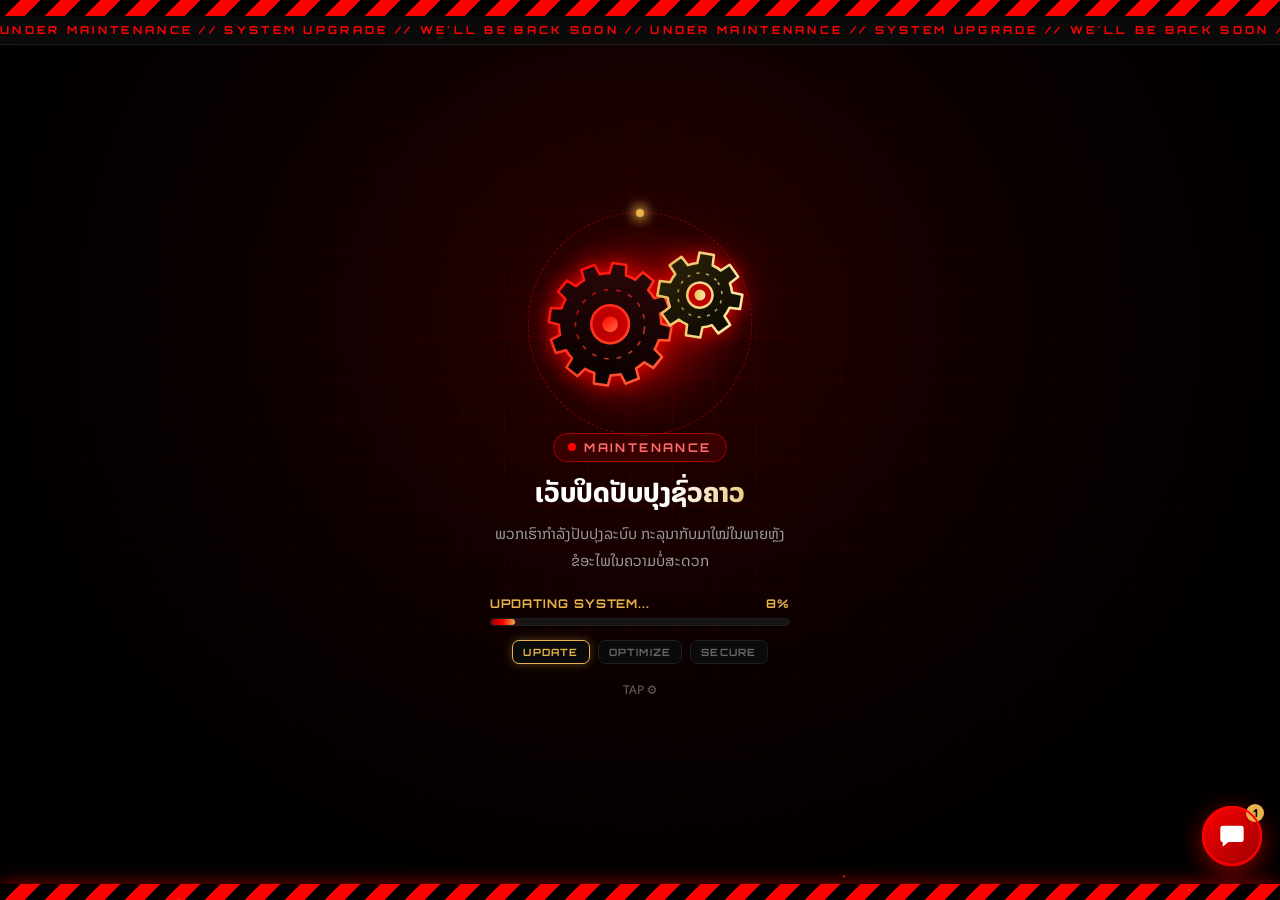
<file: maintenance-preview.html>
<!doctype html>
<html lang="lo"><head><meta charset="utf-8">
<meta name="viewport" content="width=device-width,initial-scale=1,viewport-fit=cover">
<meta name="robots" content="noindex">
<title>ເວັບປິດປັບປຸງຊົ່ວຄາວ</title>
<link rel="preconnect" href="https://fonts.googleapis.com">
<link rel="preconnect" href="https://fonts.gstatic.com" crossorigin>
<link href="https://fonts.googleapis.com/css2?family=Noto+Sans+Lao:wght@400;600;800&family=Orbitron:wght@700;900&family=Rajdhani:wght@500;700&display=swap" rel="stylesheet">
<style>
:root{--bg:#000;--card:#0a0a0a;--bd:#1e1e1e;--red:#ff0001;--deep:#990001;--gold:#e8b34a;--green:#2ecc71;--dim:#999}
*{box-sizing:border-box;-webkit-tap-highlight-color:transparent}
html,body{height:100%;margin:0}
body{position:relative;overflow:hidden;background:radial-gradient(ellipse at 50% 35%,#2a0000 0%,#0a0000 45%,#000 80%);color:#fff;
 font-family:"Noto Sans Lao","Rajdhani",system-ui,sans-serif;text-align:center;display:flex;flex-direction:column}
.tape{height:16px;flex:none;background:repeating-linear-gradient(-45deg,var(--red) 0 14px,#000 14px 28px);background-size:40px 40px;animation:tape 1.2s linear infinite;box-shadow:0 0 18px rgba(255,0,1,.55)}
.tape.b{animation-direction:reverse}
@keyframes tape{to{background-position:40px 0}}
.mq{flex:none;overflow:hidden;white-space:nowrap;background:#0a0a0a;border-bottom:1px solid var(--bd);font:700 11px Orbitron,sans-serif;letter-spacing:.3em;color:var(--red);padding:7px 0}
.mq div{display:inline-block;animation:mq 22s linear infinite}
@keyframes mq{to{transform:translateX(-50%)}}
.grid{position:absolute;inset:0;pointer-events:none;background-image:linear-gradient(rgba(255,0,1,.07) 1px,transparent 1px),linear-gradient(90deg,rgba(255,0,1,.07) 1px,transparent 1px);background-size:42px 42px;
 -webkit-mask-image:radial-gradient(ellipse at 50% 45%,#000 10%,transparent 68%);mask-image:radial-gradient(ellipse at 50% 45%,#000 10%,transparent 68%);animation:gm 10s linear infinite}
@keyframes gm{to{background-position:42px 42px}}
canvas{position:absolute;inset:0;width:100%;height:100%;pointer-events:none;z-index:2}
main{position:relative;z-index:1;flex:1;display:flex;flex-direction:column;align-items:center;justify-content:center;padding:14px 22px;min-height:0}
.stage{position:relative;width:250px;height:190px;display:flex;align-items:center;justify-content:center;cursor:pointer;animation:fl 4.5s ease-in-out infinite}
@keyframes fl{50%{transform:translateY(-7px)}}
.halo{position:absolute;width:200px;height:200px;border-radius:50%;background:radial-gradient(circle,rgba(255,0,1,.5),rgba(153,0,1,.15) 55%,transparent 72%);animation:pl 2.6s ease-in-out infinite}
@keyframes pl{50%{transform:scale(1.2);opacity:.6}}
.ring{position:absolute;width:224px;height:224px;border-radius:50%;border:1px dashed rgba(255,0,1,.45);animation:sp 24s linear infinite}
.ring::after{content:"";position:absolute;top:-4px;left:50%;margin-left:-4px;width:8px;height:8px;border-radius:50%;background:var(--gold);box-shadow:0 0 12px 3px var(--gold)}
@keyframes sp{to{transform:rotate(360deg)}}
.stage svg{position:relative;width:236px;overflow:visible;filter:drop-shadow(0 0 9px rgba(255,0,1,.75)) drop-shadow(0 0 22px rgba(255,0,1,.3))}
.wr{transform-origin:78px 38px;animation:wr 2.4s ease-in-out infinite}
@keyframes wr{0%,100%{transform:rotate(-14deg)}50%{transform:rotate(16deg)}}
.chip{display:inline-flex;align-items:center;gap:8px;margin:14px 0 12px;padding:6px 14px;border-radius:99px;background:rgba(255,0,1,.12);border:1px solid rgba(255,0,1,.5);font:700 12px Orbitron,sans-serif;letter-spacing:.2em;color:#ff6b6b}
.chip i{width:8px;height:8px;border-radius:50%;background:var(--red);animation:pg 1.4s ease-out infinite}
@keyframes pg{0%{box-shadow:0 0 0 0 rgba(255,0,1,.8)}100%{box-shadow:0 0 0 10px rgba(255,0,1,0)}}
h1{margin:0 0 10px;font-size:27px;font-weight:800;line-height:1.35;background:linear-gradient(100deg,#fff 25%,var(--gold) 45%,var(--red) 55%,#fff 75%);background-size:260% 100%;-webkit-background-clip:text;background-clip:text;-webkit-text-fill-color:transparent;animation:sh 4.5s linear infinite}
@keyframes sh{to{background-position:-260% 0}}
p{margin:0;color:var(--dim);line-height:1.8;font-size:15px}
.pr{width:min(300px,100%);margin-top:22px}
.top{display:flex;justify-content:space-between;font:700 12px Orbitron,sans-serif;color:var(--gold);margin-bottom:7px;letter-spacing:.08em}
.bar{height:8px;border-radius:9px;background:#161616;border:1px solid var(--bd);overflow:hidden}
.bar b{display:block;height:100%;width:0;border-radius:9px;background:linear-gradient(90deg,var(--deep),var(--red),var(--gold));box-shadow:0 0 12px var(--red);transition:width .35s}
.steps{display:flex;gap:8px;justify-content:center;margin-top:14px;flex-wrap:wrap}
.steps span{font:700 10px Orbitron,sans-serif;letter-spacing:.12em;padding:5px 10px;border-radius:7px;border:1px solid var(--bd);background:var(--card);color:#666;transition:.4s}
.steps span.on{color:var(--gold);border-color:var(--gold);box-shadow:0 0 10px rgba(232,179,74,.35)}
.steps span.ok{color:var(--green);border-color:var(--green)}
.steps span.ok::before{content:"✓ "}
.hint{margin-top:16px;font-size:12px;color:#666}
.fab{position:fixed;right:18px;bottom:34px;z-index:5;width:60px;height:60px;border:0;border-radius:50%;cursor:pointer;color:#fff;background:linear-gradient(135deg,var(--red),var(--deep));box-shadow:0 6px 24px rgba(255,0,1,.55)}
.fab svg{width:28px;height:28px;fill:#fff}
.fab::before,.fab::after{content:"";position:absolute;inset:0;border-radius:50%;border:2px solid var(--red);animation:rp 2.4s ease-out infinite}
.fab::after{animation-delay:1.2s}
@keyframes rp{to{transform:scale(1.9);opacity:0}}
.fab .bd{position:absolute;top:-2px;right:-2px;width:18px;height:18px;border-radius:50%;background:var(--gold);color:#000;font:800 11px Orbitron,sans-serif;display:flex;align-items:center;justify-content:center}
.tip{position:fixed;right:88px;bottom:46px;z-index:5;background:#fff;color:#000;font-size:13px;font-weight:600;padding:8px 12px;border-radius:12px 12px 2px 12px;animation:tip 6s ease-in-out infinite;pointer-events:none;opacity:0}
@keyframes tip{0%,8%{opacity:0;transform:translateX(10px)}14%,70%{opacity:1;transform:none}80%,100%{opacity:0}}
.ov{position:fixed;inset:0;z-index:9;background:rgba(0,0,0,.72);backdrop-filter:blur(4px);opacity:0;pointer-events:none;transition:.25s}
.ov.on{opacity:1;pointer-events:auto}
.sheet{position:absolute;left:0;right:0;bottom:0;max-width:480px;margin:0 auto;background:var(--card);border:1px solid var(--bd);border-bottom:0;border-radius:22px 22px 0 0;padding:10px 20px 28px;transform:translateY(100%);transition:transform .35s cubic-bezier(.2,.9,.3,1.1);box-shadow:0 -10px 40px rgba(255,0,1,.25)}
.ov.on .sheet{transform:none}
.grab{width:42px;height:4px;border-radius:9px;background:#333;margin:0 auto 14px}
.sheet h2{margin:0 0 6px;font-size:19px}
.sheet p{font-size:13px;margin-bottom:14px}
.ch{display:flex;align-items:center;gap:12px;padding:12px;margin-top:9px;border-radius:14px;background:#111;border:1px solid var(--bd);color:#fff;text-decoration:none;font-weight:700;text-align:left;opacity:0;transform:translateY(12px);animation:in .4s forwards}
@keyframes in{to{opacity:1;transform:none}}
.ch:active{transform:scale(.98)}
.ch .ic{width:38px;height:38px;border-radius:11px;display:flex;align-items:center;justify-content:center;flex:none}
.ch .ic svg{width:22px;height:22px}
.ch em{margin-left:auto;font-style:normal;color:var(--dim)}
.cl{position:absolute;top:12px;right:16px;background:none;border:0;color:#888;font-size:26px;cursor:pointer}
@media (prefers-reduced-motion:reduce){*,*::before,*::after{animation:none!important}}
</style></head>
<body>
<div class="tape"></div>
<div class="mq"><div>UNDER MAINTENANCE // SYSTEM UPGRADE // WE'LL BE BACK SOON // UNDER MAINTENANCE // SYSTEM UPGRADE // WE'LL BE BACK SOON // UNDER MAINTENANCE // SYSTEM UPGRADE // WE'LL BE BACK SOON // UNDER MAINTENANCE // SYSTEM UPGRADE // WE'LL BE BACK SOON //&nbsp;</div></div>
<div class="grid"></div><canvas id="fx"></canvas>
<main>
 <div class="stage" id="stage" aria-hidden="true">
  <div class="halo"></div><div class="ring"></div>
  <svg viewBox="-56 -58 150 116" xmlns="http://www.w3.org/2000/svg">
   <defs>
    <linearGradient id="gA" x1="0" y1="0" x2="1" y2="1"><stop offset="0" stop-color="#ff0001"/><stop offset="1" stop-color="#ff6b3d"/></linearGradient>
    <linearGradient id="gB" x1="0" y1="0" x2="1" y2="1"><stop offset="0" stop-color="#e8b34a"/><stop offset="1" stop-color="#fff1b8"/></linearGradient>
    <linearGradient id="fA" x1="0" y1="0" x2="0" y2="1"><stop offset="0" stop-color="#2a0709"/><stop offset="1" stop-color="#0a0000"/></linearGradient>
    <linearGradient id="fB" x1="0" y1="0" x2="0" y2="1"><stop offset="0" stop-color="#2b2108"/><stop offset="1" stop-color="#0d0a02"/></linearGradient>
   </defs>
   <g transform="rotate(-18)">
    <g id="g1"><path fill-rule="evenodd" fill="url(#fA)" stroke="url(#gA)" stroke-width="1.6" stroke-linejoin="round" d="M32.07 -5.25L38.74 -4.48L38.74 4.48L32.07 5.25A32.50 32.50 0 0 1 30.40 11.49L35.79 15.49L31.31 23.25L25.15 20.58A32.50 32.50 0 0 1 20.58 25.15L23.25 31.31L15.49 35.79L11.49 30.40A32.50 32.50 0 0 1 5.25 32.07L4.48 38.74L-4.48 38.74L-5.25 32.07A32.50 32.50 0 0 1 -11.49 30.40L-15.49 35.79L-23.25 31.31L-20.58 25.15A32.50 32.50 0 0 1 -25.15 20.58L-31.31 23.25L-35.79 15.49L-30.40 11.49A32.50 32.50 0 0 1 -32.07 5.25L-38.74 4.48L-38.74 -4.48L-32.07 -5.25A32.50 32.50 0 0 1 -30.40 -11.49L-35.79 -15.49L-31.31 -23.25L-25.15 -20.58A32.50 32.50 0 0 1 -20.58 -25.15L-23.25 -31.31L-15.49 -35.79L-11.49 -30.40A32.50 32.50 0 0 1 -5.25 -32.07L-4.48 -38.74L4.48 -38.74L5.25 -32.07A32.50 32.50 0 0 1 11.49 -30.40L15.49 -35.79L23.25 -31.31L20.58 -25.15A32.50 32.50 0 0 1 25.15 -20.58L31.31 -23.25L35.79 -15.49L30.40 -11.49A32.50 32.50 0 0 1 32.07 -5.25 ZM12.00 0 A12.00 12.00 0 1 0 -12.00 0 A12.00 12.00 0 1 0 12.00 0 Z"/>
     <circle r="22" fill="none" stroke="url(#gA)" stroke-dasharray="3 5" opacity=".7"/><circle r="5" fill="url(#gA)"/></g>
    <g transform="translate(60,0)"><g id="g2"><path fill-rule="evenodd" fill="url(#fB)" stroke="url(#gB)" stroke-width="1.6" stroke-linejoin="round" d="M19.90 -4.94L26.60 -4.64L26.60 4.64L19.90 4.94A20.50 20.50 0 0 1 17.56 10.57L22.09 15.53L15.53 22.09L10.57 17.56A20.50 20.50 0 0 1 4.94 19.90L4.64 26.60L-4.64 26.60L-4.94 19.90A20.50 20.50 0 0 1 -10.57 17.56L-15.53 22.09L-22.09 15.53L-17.56 10.57A20.50 20.50 0 0 1 -19.90 4.94L-26.60 4.64L-26.60 -4.64L-19.90 -4.94A20.50 20.50 0 0 1 -17.56 -10.57L-22.09 -15.53L-15.53 -22.09L-10.57 -17.56A20.50 20.50 0 0 1 -4.94 -19.90L-4.64 -26.60L4.64 -26.60L4.94 -19.90A20.50 20.50 0 0 1 10.57 -17.56L15.53 -22.09L22.09 -15.53L17.56 -10.57A20.50 20.50 0 0 1 19.90 -4.94 ZM8.00 0 A8.00 8.00 0 1 0 -8.00 0 A8.00 8.00 0 1 0 8.00 0 Z"/>
     <circle r="14" fill="none" stroke="url(#gB)" stroke-dasharray="2 4" opacity=".7"/><circle r="3.5" fill="url(#gB)"/></g></g>
   </g>
  </svg>
 </div>
 <div class="chip"><i></i>MAINTENANCE</div>
 <h1>ເວັບປິດປັບປຸງຊົ່ວຄາວ</h1>
 <p>ພວກເຮົາກຳລັງປັບປຸງລະບົບ ກະລຸນາກັບມາໃໝ່ໃນພາຍຫຼັງ<br>ຂໍອະໄພໃນຄວາມບໍ່ສະດວກ</p>
 <div class="pr"><div class="top"><span id="st">UPDATING SYSTEM...</span><span id="pc">0%</span></div><div class="bar"><b id="bf"></b></div></div>
 <div class="steps"><span id="s0">UPDATE</span><span id="s1">OPTIMIZE</span><span id="s2">SECURE</span></div>
 <div class="hint">TAP &#9881;</div>
</main>
<div class="tape b"></div>
<div class="tip">ສອບຖາມແອດມິນ?</div>
<button class="fab" id="fab" aria-label="Contact admin"><svg viewBox="0 0 24 24"><path d="M4 4h16a2 2 0 0 1 2 2v10a2 2 0 0 1-2 2H9l-5 4v-4a2 2 0 0 1-2-2V6a2 2 0 0 1 2-2z"/></svg><span class="bd">1</span></button>
<div class="ov" id="ov"><div class="sheet"><div class="grab"></div><button class="cl" id="cl" aria-label="Close">&times;</button>
 <h2>ສອບຖາມແອດມິນ</h2><p>ຢາກຮູ້ວ່າເວັບຈະເປີດເມື່ອໃດ? ເລືອກຊ່ອງທາງຕິດຕໍ່ແອດມິນໄດ້ເລີຍ</p><div id="chs"></div></div></div>
<script>(function(){
window.MT_DEMO={facebook:'#',discord:'#',line:'#',telegram:'#',whatsapp:'#'};
var $=function(i){return document.getElementById(i)};
const SOCIAL_META = {
    facebook: {
      name: 'Facebook', color: '#1877F2',
      icon: '<svg viewBox="0 0 24 24" fill="currentColor"><path d="M13.5 21v-7.6h2.55l.38-2.96h-2.93V8.55c0-.86.24-1.44 1.47-1.44h1.57V4.46A20.9 20.9 0 0 0 14.3 4.3c-2.25 0-3.79 1.37-3.79 3.89v2.25H8v2.96h2.51V21h2.99Z"/></svg>',
    },
    discord: {
      name: 'Discord', color: '#5865F2',
      icon: '<svg viewBox="0 0 24 24" fill="currentColor"><path d="M20.3 5.4A17.6 17.6 0 0 0 15.9 4a.06.06 0 0 0-.07.03c-.2.34-.4.79-.56 1.14a16.4 16.4 0 0 0-4.87 0c-.15-.36-.36-.8-.57-1.14A.07.07 0 0 0 9.86 4c-1.4.24-2.75.66-4.02 1.4a.06.06 0 0 0-.03.02C3.1 8.8 2.4 12.1 2.7 15.4a.07.07 0 0 0 .03.05 17.7 17.7 0 0 0 5.3 2.65.07.07 0 0 0 .08-.02c.4-.56.77-1.15 1.08-1.77a.07.07 0 0 0-.04-.1 11.6 11.6 0 0 1-1.67-.79.07.07 0 0 1 0-.12c.11-.08.22-.17.33-.26a.07.07 0 0 1 .07 0c3.5 1.6 7.3 1.6 10.76 0a.07.07 0 0 1 .07 0c.11.09.22.18.33.26a.07.07 0 0 1 0 .12c-.53.31-1.09.57-1.67.79a.07.07 0 0 0-.04.1c.32.62.69 1.21 1.08 1.77a.07.07 0 0 0 .08.02 17.6 17.6 0 0 0 5.32-2.65.07.07 0 0 0 .03-.05c.36-3.8-.6-7.08-2.55-10a.06.06 0 0 0-.03-.03ZM8.68 13.4c-.94 0-1.71-.87-1.71-1.94 0-1.06.76-1.93 1.71-1.93.96 0 1.73.88 1.71 1.93 0 1.07-.76 1.94-1.71 1.94Zm6.65 0c-.94 0-1.71-.87-1.71-1.94 0-1.06.76-1.93 1.71-1.93.96 0 1.73.88 1.71 1.93 0 1.07-.75 1.94-1.71 1.94Z"/></svg>',
    },
    line: {
      name: 'Line', color: '#06C755',
      icon: '<svg viewBox="0 0 24 24" fill="currentColor"><path d="M12 3C6.48 3 2 6.58 2 11c0 3.95 3.56 7.26 8.37 7.9.33.07.77.22.88.5.1.26.07.66.03.92l-.14.85c-.04.26-.2 1 .87.55 1.07-.46 5.77-3.4 7.87-5.83C21.3 13.85 22 12.5 22 11c0-4.42-4.48-8-10-8Zm-3.9 10.4H6.6a.4.4 0 0 1-.4-.4V8.9c0-.22.18-.4.4-.4s.4.18.4.4v3.7h1.1c.22 0 .4.18.4.4s-.18.4-.4.4Zm2.05 0a.4.4 0 0 1-.4-.4V8.9c0-.22.18-.4.4-.4s.4.18.4.4V13c0 .22-.18.4-.4.4Zm4.75 0a.4.4 0 0 1-.32-.16l-2.03-2.75V13c0 .22-.18.4-.4.4s-.4-.18-.4-.4V8.9c0-.18.11-.33.28-.38a.4.4 0 0 1 .44.14l2.03 2.75V8.9c0-.22.18-.4.4-.4s.4.18.4.4V13c0 .18-.11.33-.28.38a.4.4 0 0 1-.12.02Zm3.7-3.29c.22 0 .4.18.4.4s-.18.4-.4.4h-1.5v.89h1.5c.22 0 .4.18.4.4s-.18.4-.4.4h-1.9a.4.4 0 0 1-.4-.4V8.9c0-.22.18-.4.4-.4h1.9c.22 0 .4.18.4.4s-.18.4-.4.4h-1.5v.81h1.5Z"/></svg>',
    },
    telegram: {
      name: 'Telegram', color: '#26A5E4',
      icon: '<svg viewBox="0 0 24 24" fill="currentColor"><path d="M21.4 4.6 2.9 11.8c-.9.36-.9 1.65.03 1.98l4.4 1.53 1.7 5.4c.24.75 1.2.95 1.73.36l2.5-2.8 4.6 3.4c.72.53 1.75.14 1.94-.73l3.13-14.5c.22-1-.75-1.83-1.53-1.34ZM8.9 14.9l-1.2-4 9.6-6.35c.16-.1.33.11.19.24L9.6 12.9l-.22 2Z"/></svg>',
    },
    whatsapp: {
      name: 'WhatsApp', color: '#25D366',
      icon: '<svg viewBox="0 0 24 24" fill="currentColor"><path d="M17.5 14.4c-.28-.14-1.64-.8-1.9-.9-.25-.09-.44-.14-.62.14-.18.28-.72.9-.88 1.08-.16.18-.32.2-.6.07-.28-.14-1.18-.43-2.24-1.37-.83-.74-1.39-1.65-1.55-1.93-.16-.28-.02-.43.12-.57.13-.13.28-.32.42-.48.14-.16.18-.28.28-.46.09-.18.05-.34-.02-.48-.07-.14-.62-1.5-.85-2.05-.22-.53-.45-.46-.62-.47h-.53c-.18 0-.48.07-.73.34-.25.28-.96.94-.96 2.28 0 1.34.98 2.64 1.12 2.82.14.18 1.93 2.95 4.68 4.14.65.28 1.16.45 1.56.58.66.21 1.25.18 1.72.11.53-.08 1.64-.67 1.87-1.32.23-.65.23-1.2.16-1.32-.07-.12-.25-.19-.53-.33Z"/><path d="M12.04 2C6.5 2 2 6.48 2 12c0 1.85.5 3.58 1.38 5.08L2 22l5.06-1.33A9.96 9.96 0 0 0 12.04 22C17.6 22 22 17.5 22 12S17.6 2 12.04 2Zm0 18.14c-1.68 0-3.24-.5-4.55-1.35l-.33-.2-3.34.88.9-3.25-.22-.34a8.12 8.12 0 0 1-1.28-4.4c0-4.5 3.68-8.15 8.22-8.15 4.53 0 8.22 3.66 8.22 8.15 0 4.5-3.69 8.15-8.22 8.15Z"/></svg>',
    },
  };
/* ---- gears ---- */
var g1=$('g1'),g2=$('g2'),a=0,boost=0,last=performance.now();
function loop(t){var dt=Math.min((t-last)/1000,.1);last=t;boost*=Math.pow(.15,dt);var s=1+boost;a+=dt*s;
 g1.setAttribute('transform','rotate('+(a*30)+')');g2.setAttribute('transform','rotate('+(22.5-a*45)+')');draw(dt);requestAnimationFrame(loop)}
/* ---- sparks ---- */
var cv=$('fx'),cx=cv.getContext('2d'),P=[],W,H,dpr=Math.min(devicePixelRatio||1,2);
function rs(){W=cv.width=innerWidth*dpr;H=cv.height=innerHeight*dpr}rs();addEventListener('resize',rs);
function spark(x,y,n,v){for(var i=0;i<n;i++){var an=Math.random()*6.283,sp=(Math.random()*.6+.4)*v;P.push({x:x*dpr,y:y*dpr,vx:Math.cos(an)*sp*dpr,vy:Math.sin(an)*sp*dpr-v*.3*dpr,l:1,c:Math.random()<.35?'232,179,74':'255,40,30',r:(Math.random()*2+1)*dpr})}}
var amb=0;
function draw(dt){cx.clearRect(0,0,W,H);amb+=dt;if(amb>.25){amb=0;P.push({x:Math.random()*W,y:H+10,vx:(Math.random()-.5)*20*dpr,vy:-(40+Math.random()*60)*dpr,l:1,c:'255,40,30',r:(Math.random()*1.6+.8)*dpr,amb:1})}
 for(var i=P.length-1;i>=0;i--){var p=P[i];p.x+=p.vx*dt;p.y+=p.vy*dt;if(!p.amb)p.vy+=520*dpr*dt;p.l-=dt*(p.amb?.22:1.3);if(p.l<=0){P.splice(i,1);continue}
  cx.fillStyle='rgba('+p.c+','+p.l+')';cx.shadowColor='rgb('+p.c+')';cx.shadowBlur=8*dpr;cx.beginPath();cx.arc(p.x,p.y,p.r,0,6.283);cx.fill()}}
addEventListener('pointerdown',function(e){spark(e.clientX,e.clientY,16,260)});
$('stage').addEventListener('click',function(){boost=9;var r=$('stage').getBoundingClientRect();spark(r.left+r.width/2,r.top+r.height/2,40,380)});
requestAnimationFrame(loop);
/* ---- progress (ตกแต่งเท่านั้น) ---- */
var p=0,L=['UPDATING SYSTEM...','OPTIMIZING DATABASE...','SECURING CONNECTION...','ALMOST THERE...'];
setInterval(function(){p+=Math.random()*5+1;if(p>100)p=100;var n=Math.floor(p);$('pc').textContent=n+'%';$('bf').style.width=n+'%';
 var k=n<34?0:n<67?1:n<100?2:3;$('st').textContent=L[k];
 for(var i=0;i<3;i++){var s=$('s'+i);s.className=i<k?'ok':i===k?'on':''}
 if(n>=100){setTimeout(function(){p=0},1600)}},450);
/* ---- contact sheet ---- */
var ov=$('ov'),loaded=false;
function esc(s){return String(s).replace(/[&<>"']/g,function(m){return{'&':'&amp;','<':'&lt;','>':'&gt;','"':'&quot;',"'":'&#39;'}[m]})}
function render(soc){soc=soc||{};var h='',n=0;
 Object.keys(SOCIAL_META).forEach(function(k){var v=soc[k];if(!v)return;v=String(v).trim();
  if(k==='whatsapp'&&/^[0-9+ ]+$/.test(v))v='https://wa.me/'+v.replace(/\D/g,'');
  if(!/^https?:\/\//i.test(v)&&v!=='#')return;var m=SOCIAL_META[k];
  h+='<a class="ch" style="animation-delay:'+(n*.08)+'s" href="'+esc(v)+'" target="_blank" rel="noopener"><span class="ic" style="background:'+m.color+'">'+m.icon+'</span>'+m.name+'<em>&rsaquo;</em></a>';n++});
 $('chs').innerHTML=h||'<p>ຍັງບໍ່ມີຊ່ອງທາງຕິດຕໍ່ໃນຕອນນີ້</p>'}
function load(){if(loaded)return;loaded=true;
 if(window.MT_DEMO){render(window.MT_DEMO);return}
 fetch('/api/public/storefront',{cache:'no-store'}).then(function(r){return r.json()}).then(function(d){render((d.store&&d.store.social)||d.social)}).catch(function(){render(null)})}
function open_(){load();ov.classList.add('on');var b=document.querySelector('.fab .bd');if(b)b.style.display='none'}
function close_(){ov.classList.remove('on')}
$('fab').addEventListener('click',function(e){e.stopPropagation();open_()});
$('cl').addEventListener('click',close_);
ov.addEventListener('click',function(e){if(e.target===ov)close_()});
addEventListener('keydown',function(e){if(e.key==='Escape')close_()});
})();</script>
</body></html>
</file>
